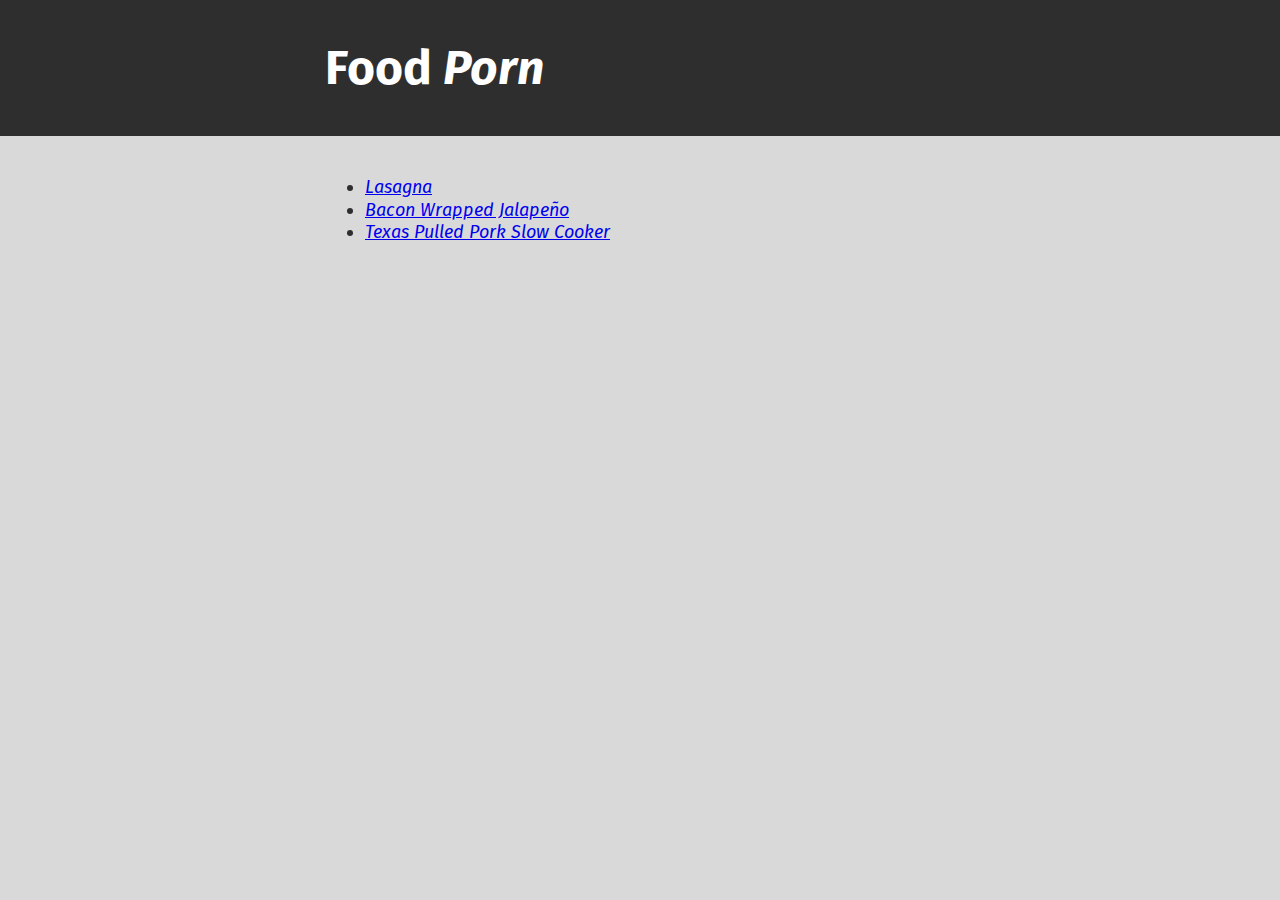
<file: index.html>
<!DOCTYPE html>

<html lang="en">
    <head>
        <meta charset="utf-8" />
        <meta name="viewport" content="width=device-width, initial-scale=1" />
        <title>Odin recipes</title>
        <link href="styles.css" rel="stylesheet" />
    </head>

    <body> 
        <main>
            <header>
                <div class="content-width">
                    <h1> Food <em>Porn</em></h1>
                </div>    
            </header>
            <div class="content-width ">
                <ul>
                    <li><a href="./recipes/lasagna.html">Lasagna</a></li>
                    <li><a href="./recipes/bacon-wrapped-jalapeno.html">Bacon Wrapped Jalapeño</a></li>
                    <li><a href="./recipes/slow-cooker-texas-pulled-pork.html">Texas Pulled Pork Slow Cooker</a></li>
                </ul>     
            </div>
        </main>    
    </body>

</html>
</file>
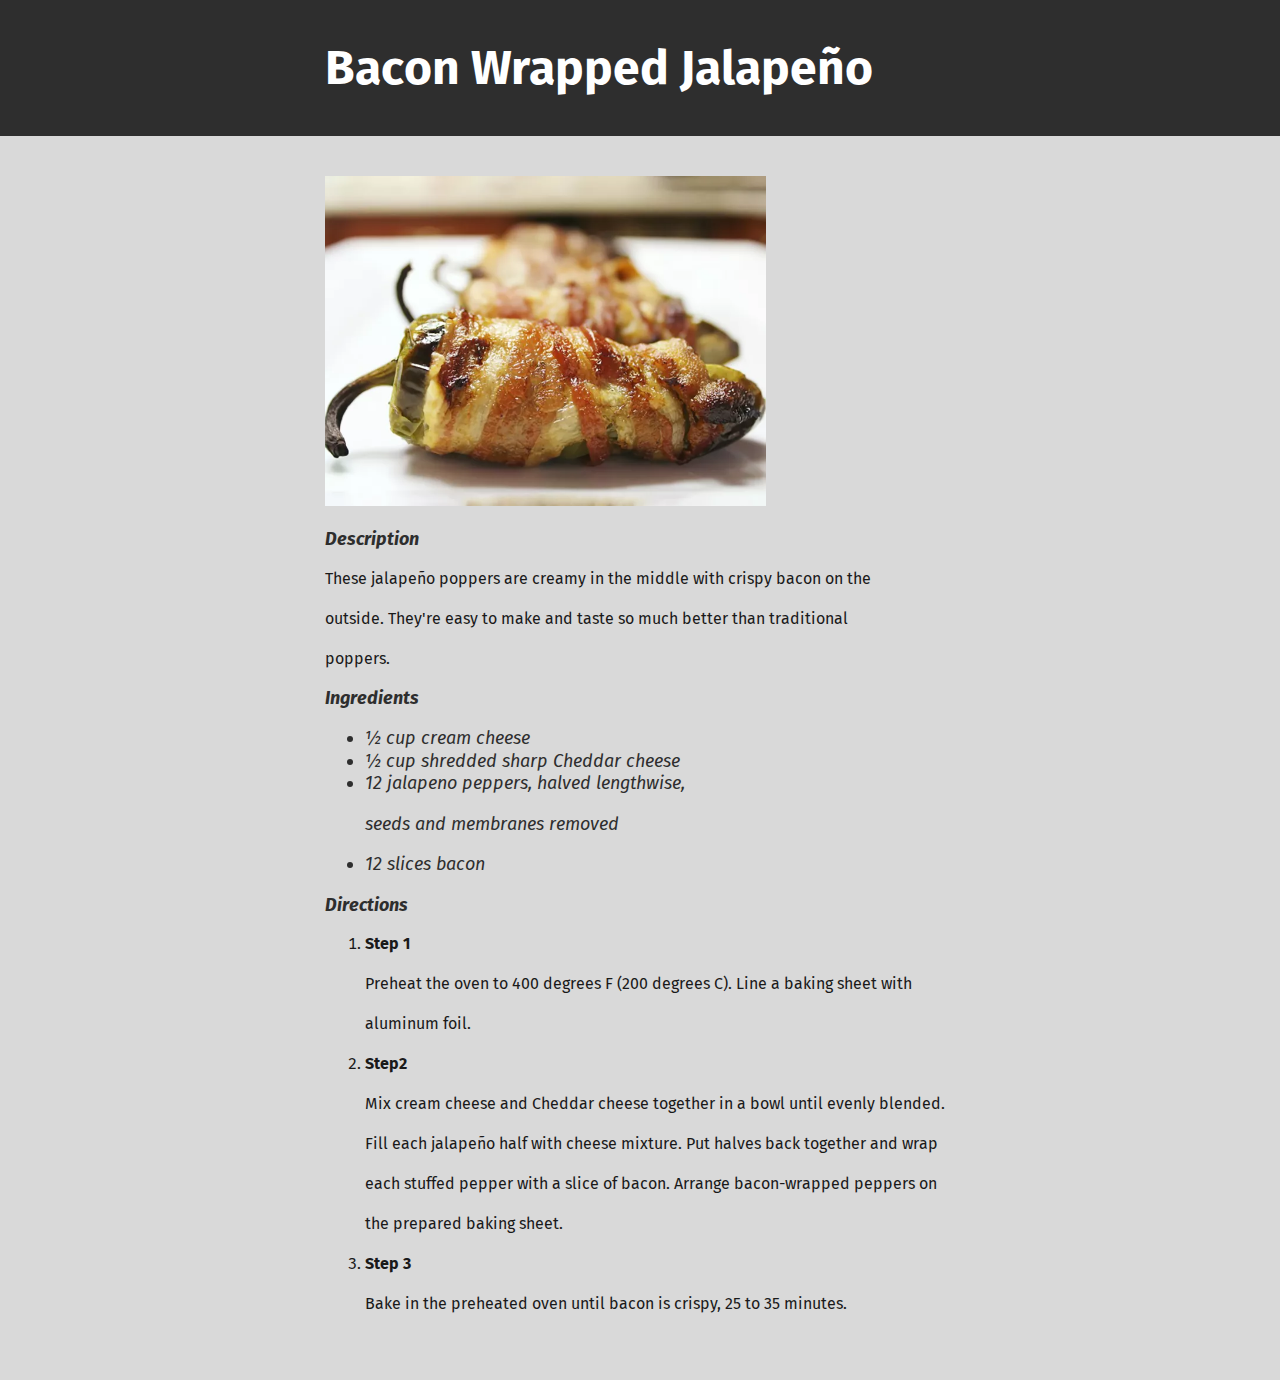
<file: recipes/bacon-wrapped-jalapeno.html>
<!DOCTYPE html>

<html lang="en">
    <head>
        <meta charset="UTF-8">
        <title>Bacon Wrapped Jalapeño recipe</title>
        <link rel="stylesheet" href="./../styles.css">
    </head>

    <body>
        <main>
            <header>
                <div class="content-width">
                    <h1>Bacon Wrapped Jalapeño</h1>
                </div>
            </header>
            <div class="content-width">    
                <img src="./../pics/bacon-wrapped-jalapeno.webp" alt="bacon wrapped jalapeño"
                width="70%">
                <h2>Description</h2>
                <p>These jalapeño poppers are creamy in the middle with crispy bacon on the</p>
                <p>outside. They're easy to make and taste so much better than traditional</p>
                <p>poppers.</p>
                <h2>Ingredients</h2>
                <ul>
                    <li>½ cup cream cheese</li>
                    <li>½ cup shredded sharp Cheddar cheese</li>
                    <li>12 jalapeno peppers, halved lengthwise, <p>seeds and membranes removed</p></li>
                    <li>12 slices bacon</li>
                </ul>
                <h2>Directions</h2>
                <ol>
                    <li><strong>Step 1</strong><p>Preheat the oven to 400 degrees F (200 degrees C). Line a baking sheet with</p><p>aluminum foil.</p></li>
                    <li><strong>Step2</strong><p>Mix cream cheese and Cheddar cheese together in a bowl until evenly blended.</p>
                        <p>Fill each jalapeño half with cheese mixture. Put halves back together and wrap</p>
                        <p>each stuffed pepper with a slice of bacon. Arrange bacon-wrapped peppers on</p>
                        <p>the prepared baking sheet.</p></li>
                    <li><strong>Step 3</strong><p>Bake in the preheated oven until bacon is crispy, 25 to 35 minutes.</p></li>
                </ol>
            </div>
        </main>
    </body>
</html>
</file>
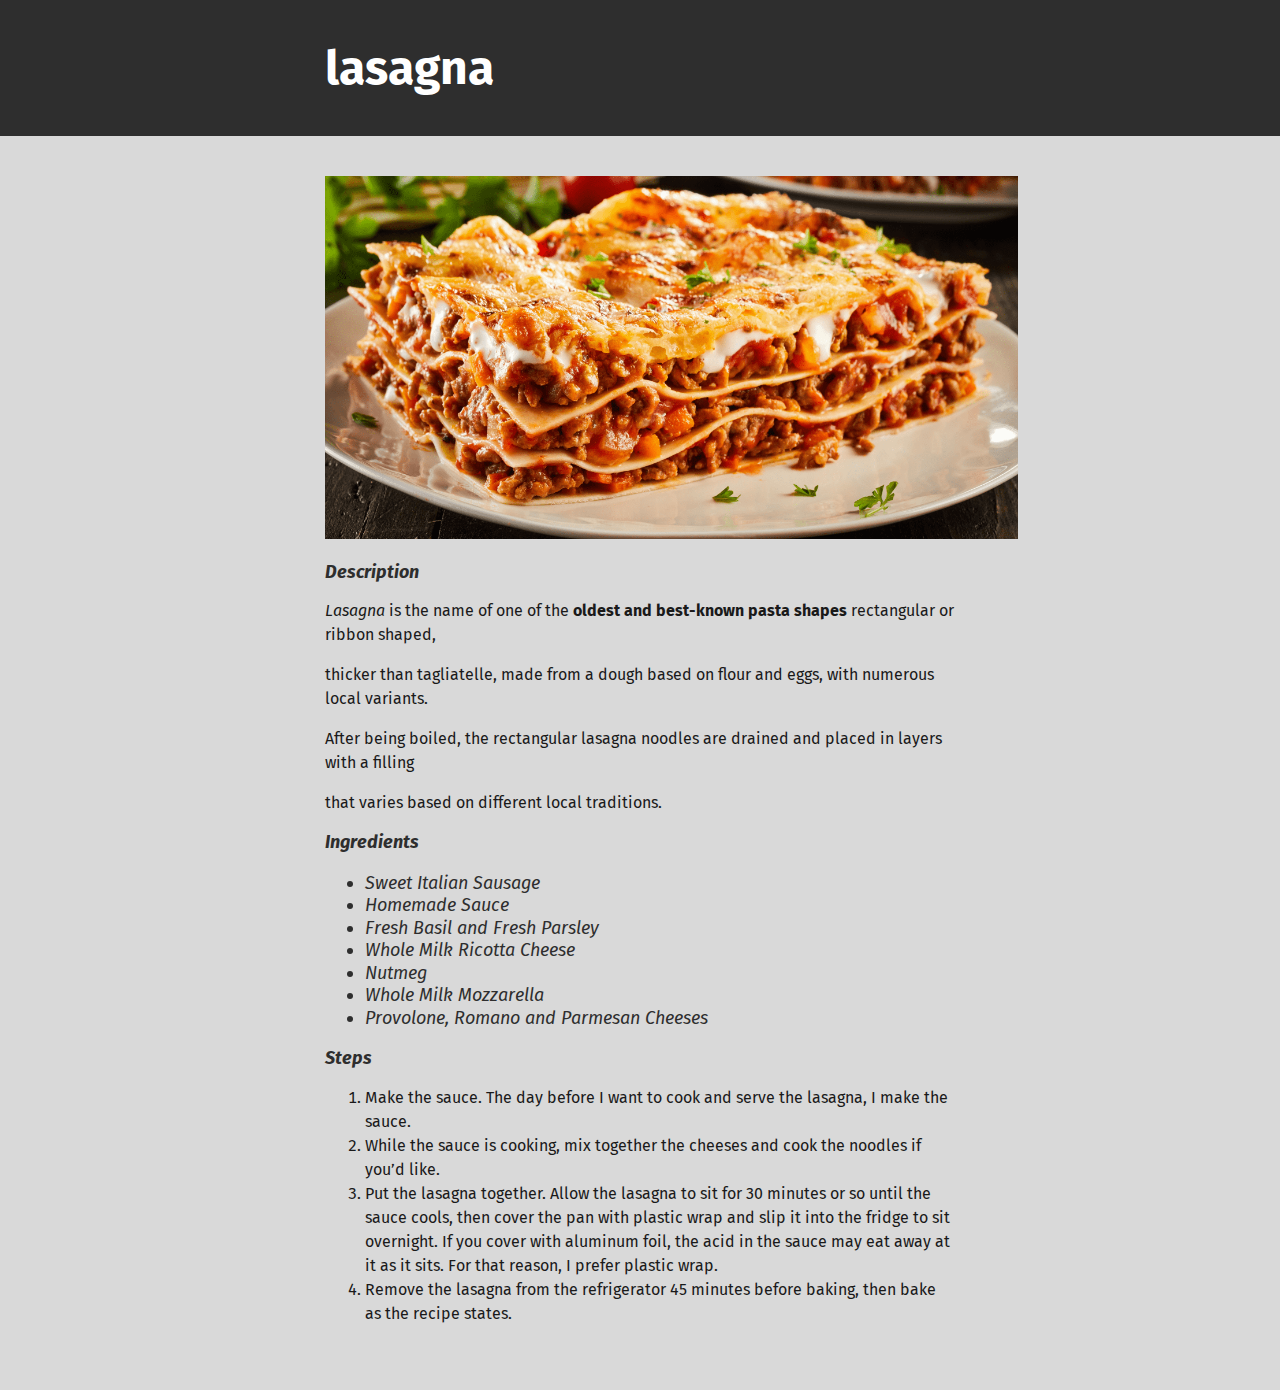
<file: recipes/lasagna.html>
<!DOCTYPE html>

<html lang="en">
    <head>
        <meta charset="UTF-8">
        <title>lasagna recipe</title>
        <link rel="stylesheet" href="./../styles.css">
    </head>

    <body>
        <main>
            <header>
                <div class="content-width">
                  <h1>lasagna</h1>
                </div>
            </header>
            <div class="content-width">
                <img src="./../pics/lasanga" alt="delicious lasagna"
                width="110%"/>
                <h2>Description</h2>
                <p><em>Lasagna</em> is the name of one of the <strong>oldest and best-known pasta shapes</strong> rectangular or ribbon shaped,</p>
                <p> thicker than tagliatelle, made from a dough based on flour and eggs, with numerous local variants.</p>
                <p> After being boiled, the rectangular lasagna noodles are drained and placed in layers with a filling</p>
                <p> that varies based on different local traditions. </p>
                <h2>Ingredients</h2>
                <ul>
                    <li>Sweet Italian Sausage</li>
                    <li>Homemade Sauce</li>
                    <li>Fresh Basil and Fresh Parsley</li>
                    <li>Whole Milk Ricotta Cheese</li>
                    <li>Nutmeg</li>
                    <li>Whole Milk Mozzarella</li>
                    <li>Provolone, Romano and Parmesan Cheeses</li>
                </ul>
                <h2>Steps </h2>
                <ol>
                    <li>Make the sauce. The day before I want to cook and serve the lasagna, I make the sauce.</li>
                    <li>While the sauce is cooking, mix together the cheeses and cook the noodles if you’d like.</li>
                    <li>Put the lasagna together. Allow the lasagna to sit for 30 minutes or so until the sauce cools, then cover the pan with plastic wrap and slip it into the fridge to sit overnight. If you cover with aluminum foil, the acid in the sauce may eat away at it as it sits. For that reason, I prefer plastic wrap.</li>
                    <li>Remove the lasagna from the refrigerator 45 minutes before baking, then bake as the recipe states.</li>
                </ol>
            </div>
        </main>        
    </body>
</html>
</file>
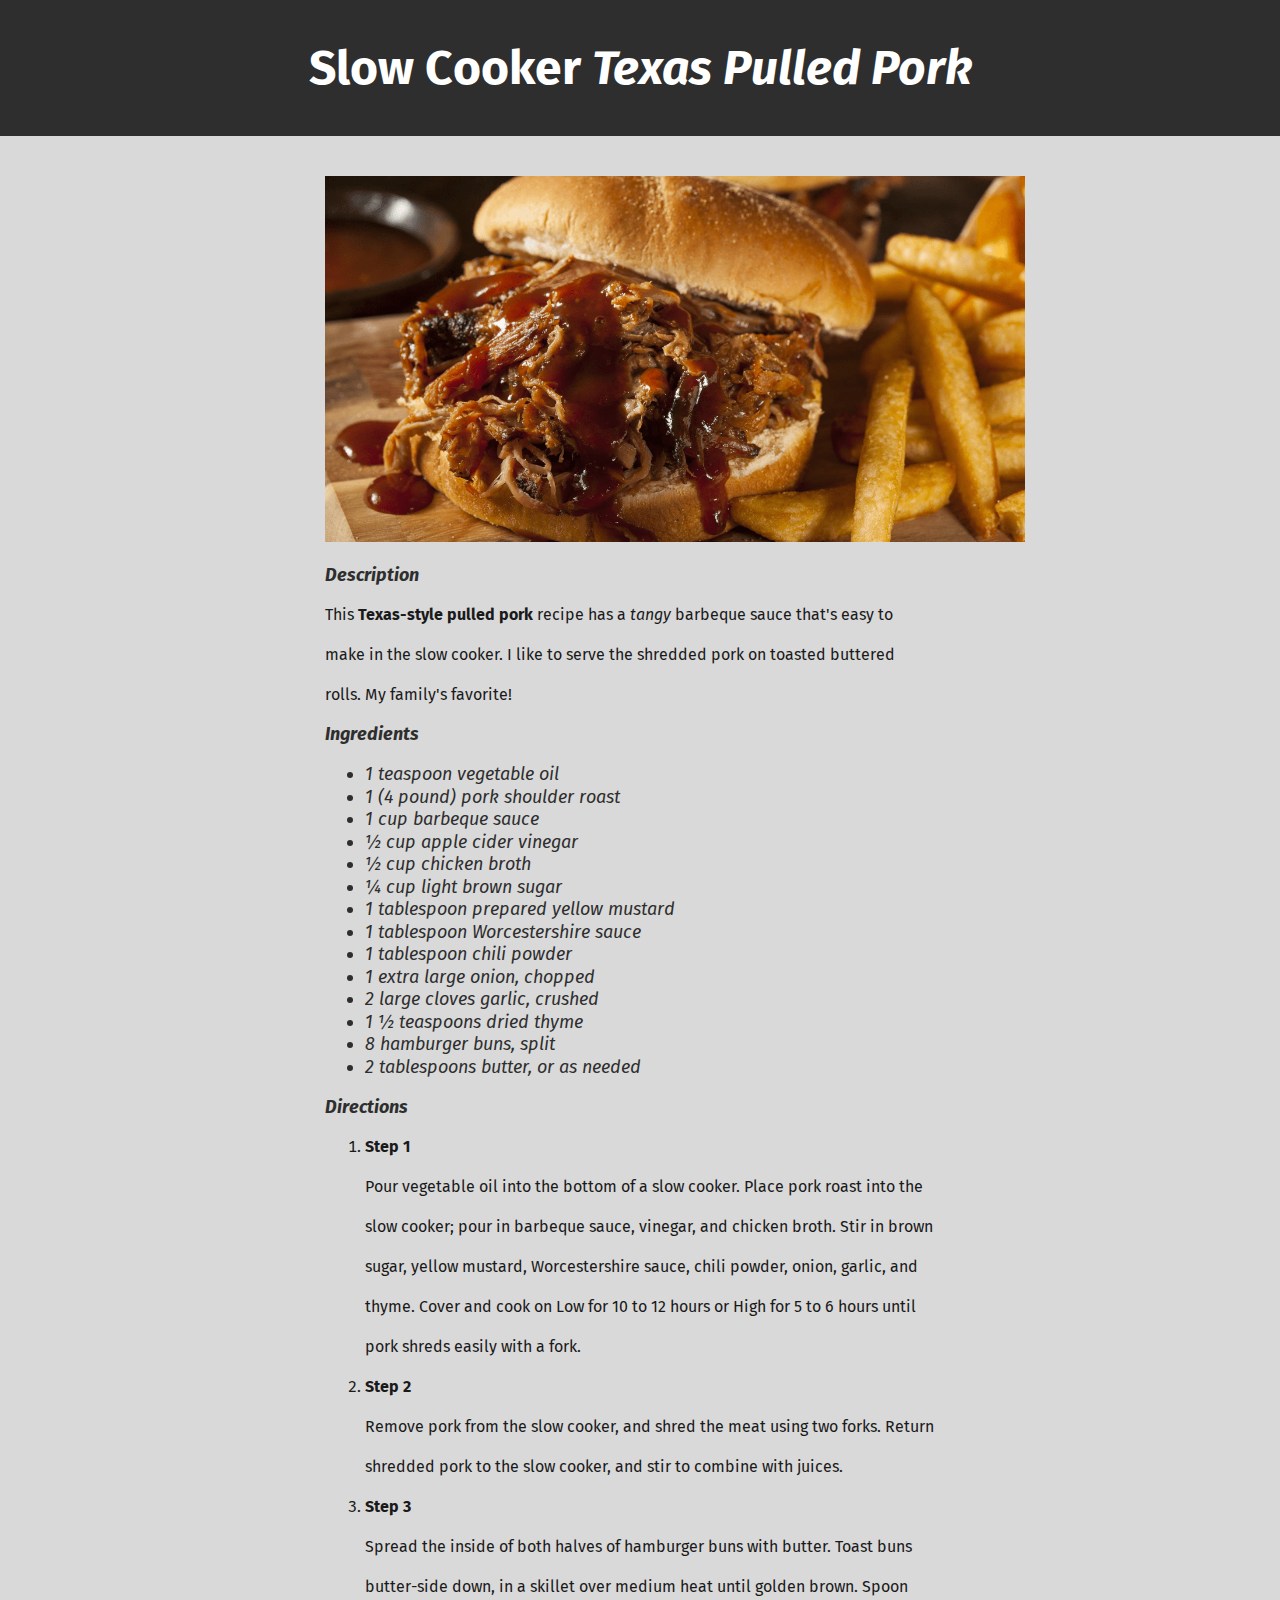
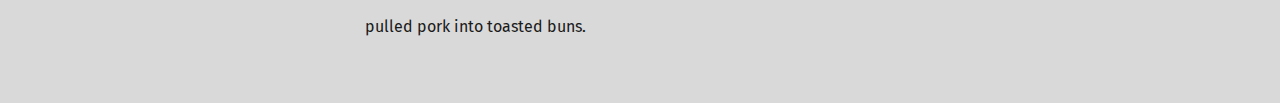
<file: recipes/slow-cooker-texas-pulled-pork.html>
<!DOCTYPE html>

<html lang="en">
    <head>
        <meta charset="UTF-8">
        <title>Slow Cooker Texas Pulled Pork recipe </title>
        <link rel="stylesheet" href="./../styles.css">
    </head>

    <body>
        <main>
            <header>
                <div class="content-width"
                style="max-width:fit-content;">
                    <h1>Slow Cooker<em> Texas Pulled</em> <em>Pork</em></h1>
                </div>
            </header>
            <div class="content-width">
                <img src="./../pics/slow-cooker-texas-pulled-pork.png" alt="creamy buffalo chicken dip"
                width="700px">
                <h2>Description</h2>
                <p>This <b>Texas-style pulled pork</b> recipe has a <em>tangy</em> barbeque sauce that's easy to</p>
                <p>make in the slow cooker. I like to serve the shredded pork on toasted buttered</p>
                <p>rolls. My family's favorite!        </p>
                <h2>Ingredients</h2>
                <ul>
                    <li>1 teaspoon vegetable oil</li>
                    <li>1 (4 pound) pork shoulder roast</li>
                    <li>1 cup barbeque sauce</li>
                    <li>½ cup apple cider vinegar</li>
                    <li>½ cup chicken broth</li>
                    <li>¼ cup light brown sugar</li>
                    <li>1 tablespoon prepared yellow mustard</li>
                    <li>1 tablespoon Worcestershire sauce</li>
                    <li>1 tablespoon chili powder</li>
                    <li>1 extra large onion, chopped</li>
                    <li>2 large cloves garlic, crushed</li>
                    <li>1 ½ teaspoons dried thyme</li>
                    <li>8 hamburger buns, split</li>
                    <li>2 tablespoons butter, or as needed</li>
                </ul>

                <h2>Directions</h2>
                <ol>
                    <li><strong>Step 1</strong> 
                        <p>Pour vegetable oil into the bottom of a slow cooker. Place pork roast into the</p>
                        <p>slow cooker; pour in barbeque sauce, vinegar, and chicken broth. Stir in brown</p>
                        <p>sugar, yellow mustard, Worcestershire sauce, chili powder, onion, garlic, and</p>
                        <p>thyme. Cover and cook on Low for 10 to 12 hours or High for 5 to 6 hours until</p>
                        <p>pork shreds easily with a fork.</p></li>
                    <li><strong>Step 2</strong>
                        <p>Remove pork from the slow cooker, and shred the meat using two forks. Return</p>
                        <p>shredded pork to the slow cooker, and stir to combine with juices.</p></li>
                    <li><strong>Step 3</strong>
                        <p>Spread the inside of both halves of hamburger buns with butter. Toast buns</p>
                        <p>butter-side down, in a skillet over medium heat until golden brown. Spoon</p>
                        <p>pulled pork into toasted buns.</p></li>
                </ol>
            </div>
        </main>
    </body>
</html>
</file>
<file: styles.css>
/* Fira Sans Thin */
@font-face {
  font-family: "Fira Sans";
  src: url('fonts/fira/eot/FiraSans-Thin.eot');
  src: url('fonts/fira/eot/FiraSans-Thin.eot') format('embedded-opentype'),       
       url('fonts/fira/woff2/FiraSans-Thin.woff2') format('woff2'),
       url('fonts/fira/woff/FiraSans-Thin.woff') format('woff'),
       url('fonts/fira/woff2/FiraSans-Thin.ttf') format('truetype');
  font-weight: 100;
  font-style: normal;
}

@font-face {
  font-family: "Fira Sans";
  src: url('fonts/fira/eot/FiraSans-ThinItalic.eot');
  src: url('fonts/fira/eot/FiraSans-ThinItalic.eot') format('embedded-opentype'),
       url('fonts/fira/woff2/FiraSans-ThinItalic.woff2') format('woff2'),
       url('fonts/fira/woff/FiraSans-ThinItalic.woff') format('woff'),
       url('fonts/fira/woff2/FiraSans-ThinItalic.ttf') format('truetype');
  font-weight: 100;
  font-style: italic;
}

/* Fira Sans Light */
@font-face {
  font-family: "Fira Sans";
  src: url('fonts/fira/eot/FiraSans-Light.eot');
  src: url('fonts/fira/eot/FiraSans-Light.eot') format('embedded-opentype'),
       url('fonts/fira/woff2/FiraSans-Light.woff2') format('woff2'),
       url('fonts/fira/woff/FiraSans-Light.woff') format('woff'),
       url('fonts/fira/woff2/FiraSans-Light.ttf') format('truetype');
  font-weight: 200;
  font-style: normal;
}

@font-face {
  font-family: "Fira Sans";
  src: url('fonts/fira/eot/FiraSans-LightItalic.eot');
  src: url('fonts/fira/eot/FiraSans-LightItalic.eot') format('embedded-opentype'),
       url('fonts/fira/woff2/FiraSans-LightItalic.woff2') format('woff2'),
       url('fonts/fira/woff/FiraSans-LightItalic.woff') format('woff'),
       url('fonts/fira/woff2/FiraSans-LightItalic.ttf') format('truetype');
  font-weight: 200;
  font-style: italic;
    }

/* Fira Sans regular */
@font-face {
    font-family: "Fira Sans";
    src: url('fonts/fira/eot/FiraSans-Regular.eot');
    src: url('fonts/fira/eot/FiraSans-Regular.eot') format('embedded-opentype'),
         url('fonts/fira/woff2/FiraSans-Regular.woff2') format('woff2'),
         url('fonts/fira/woff/FiraSans-Regular.woff') format('woff'),
         url('fonts/fira/woff2/FiraSans-Regular.ttf') format('truetype');
         font-weight: normal;
         font-style: normal;
}

/* Fira Sans italic */
@font-face {
    font-family: "Fira Sans";
    src: url('fonts/fira/eot/FiraSans-Italic.eot');
    src: url('fonts/fira/eot/FiraSans-Italic.eot') format('embedded-opentype'),
         url('fonts/fira/woff2/FiraSans-Italic.woff2') format('woff2'),
         url('fonts/fira/woff/FiraSans-Italic.woff2')  format('woff'),
         url('fonts/fira/woff2/FiraSans-Italic.woff2') format('truetype');
    font-weight: normal;
    font-style: italic;
}

/* Fira Sans bold */
@font-face{
    font-family: "Fira Sans";
    src: url('fonts/fira/eot/FiraSans-Bold.eot');
    src: url('fonts/fira/eot/FiraSans-Bold.eot') format('embedded-opentype'),
         url('fonts/fira/woff/FiraSans-Bold.woff') format('woff'),
         url('fonts/fira/woff2/FiraSans-Bold.woff2') format('woff2'),
         url('fonts/fira/woff2/FiraSans-Bold.ttf') format('truetype');
    font-weight: bold;
    font-style: normal;
}

/* Fira Sans bold italic */
@font-face {
    font-family: "Fira Sans";
    src: url('fonts/fira/eot/FiraSans-BoldItalic.eot');
    src: url('fonts/fira/eot/FiraSans-BoldItalic.eot') format('embedded-opentype'),
         url('fonts/fira/woff2/FiraSans-BoldItalic.woff2') format('woff2'),
         url('fonts/fira/woff/FiraSans-BoldItalic.woff') format('woff'),
         url('fonts/fira/woff2/FiraSans-BoldItalic.ttf') format('truetype');
    font-weight: 700;
    font-style: italic;
}
/* -----------------------How to apply fonts ------------------------- */
body {
    margin: 0;
    background-color: rgba(192, 192, 192, 0.603);
    color: hsl(0, 0%, 10%);
    line-height: 1.5;
    font-family: "Fira Sans", "PT Sans", Calibri, sans-serif;
  }

.content-width {
    max-width: 70ch;          /* allows author to constraint width to a certain extent */  
    width: calc(100% - 4rem); /* specifies width of the content area, padding area or border area on certain boxes */
    margin:0 auto;
  }

main {
    margin-bottom: 4rem;
}

header {
    margin-bottom: 2.5rem;
    padding: 2.0rem 0;
    background-color: rgb(46, 46, 46);
    color: hsl(0, 0%, 100%);
  }

header p {
  background-color: rgb(46, 46, 46);
  color: hsl(0, 0%, 100%);
}

h2,
ul {
    font-style: italic;
    font-size:large;
    color: rgb(46, 46, 46);
    line-height: 1.25;
   }

h1 {
    margin: 0;
    font-size: 3rem;
    font-weight: 600;
}
</file>
